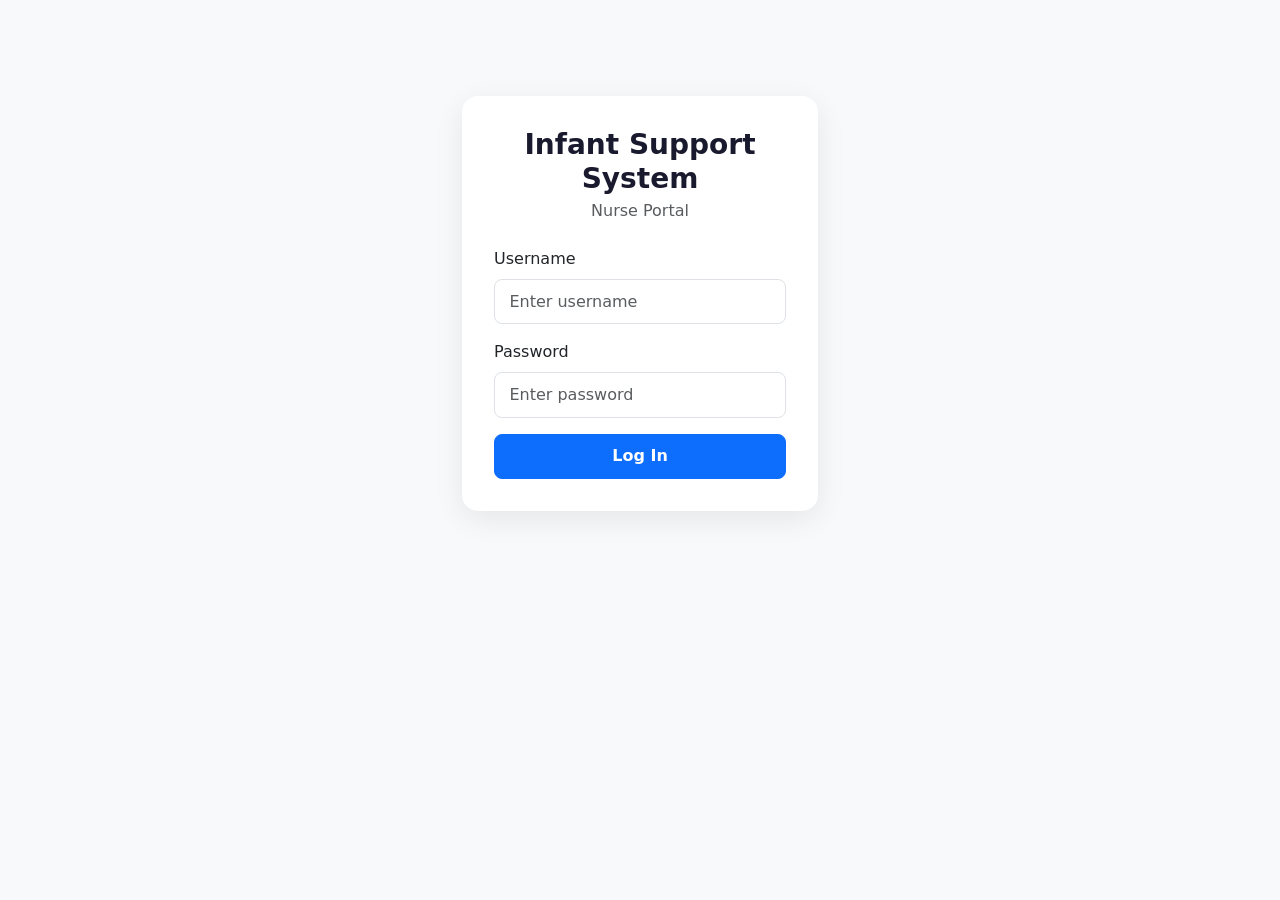
<file: web_app/front-end/index.html>
<!DOCTYPE html>
<html lang="en">
<head>
    <meta charset="UTF-8">
    <meta name="viewport" content="width=device-width, initial-scale=1.0">
    <title>Infant Support System - Login</title>
    <link href="https://cdn.jsdelivr.net/npm/bootstrap@5.3.3/dist/css/bootstrap.min.css" rel="stylesheet">
    <link href="https://cdn.jsdelivr.net/npm/bootstrap-icons@1.11.3/font/bootstrap-icons.css" rel="stylesheet">
    <link rel="stylesheet" href="css/style.css">
</head>
<body class="bg-light">
    <div class="container">
        <div class="row justify-content-center mt-5">
            <div class="col-md-5 col-lg-4">
                <div class="card shadow-sm mt-5">
                    <div class="card-body p-4">
                        <h3 class="text-center mb-1">Infant Support System</h3>
                        <p class="text-center text-muted mb-4">Nurse Portal</p>

                        <div id="loginError" class="alert alert-danger d-none"></div>

                        <div class="mb-3">
                            <label for="username" class="form-label">Username</label>
                            <input type="text" class="form-control" id="username" placeholder="Enter username">
                        </div>
                        <div class="mb-3">
                            <label for="password" class="form-label">Password</label>
                            <input type="password" class="form-control" id="password" placeholder="Enter password">
                        </div>
                        <button class="btn btn-primary w-100" id="loginBtn" onclick="handleLogin()">Log In</button>
                    </div>
                </div>
            </div>
        </div>
    </div>

    <script src="js/api.js"></script>
    <script>
        // If already logged in, go to dashboard
        async function checkExisting() {
            const session = await API.checkSession();
            if (session.loggedIn) {
                window.location.href = "/dashboard";
            }
        }
        checkExisting();

        async function handleLogin() {
            const username = document.getElementById("username").value.trim();
            const password = document.getElementById("password").value;
            const errorDiv = document.getElementById("loginError");

            if (!username || !password) {
                errorDiv.textContent = "Please enter both username and password.";
                errorDiv.classList.remove("d-none");
                return;
            }

            const result = await API.login(username, password);

            if (result.success) {
                window.location.href = "/dashboard";
            } else {
                errorDiv.textContent = result.message || "Invalid username or password.";
                errorDiv.classList.remove("d-none");
            }
        }

        // Allow Enter key to submit
        document.getElementById("password").addEventListener("keyup", function(e) {
            if (e.key === "Enter") handleLogin();
        });
    </script>
</body>
</html>
</file>
<file: web_app/front-end/css/style.css>
/* ============================================
   INFANT SUPPORT SYSTEM - Theme
   ============================================ */

body {
    font-family: 'Segoe UI', system-ui, -apple-system, sans-serif;
    background-color: #f0f2f5;
}

/* --- Navbar --- */
.navbar {
    background: linear-gradient(135deg, #1a1a2e 0%, #16213e 100%) !important;
    box-shadow: 0 2px 8px rgba(0, 0, 0, 0.15);
    padding: 0.6rem 1rem;
}

.navbar-brand {
    font-weight: 700;
    letter-spacing: 0.5px;
}

/* --- Cards --- */
.card {
    border: none;
    border-radius: 12px;
    box-shadow: 0 2px 12px rgba(0, 0, 0, 0.06);
    transition: transform 0.15s ease, box-shadow 0.15s ease;
}

.card:hover {
    transform: translateY(-2px);
    box-shadow: 0 4px 16px rgba(0, 0, 0, 0.1);
}

/* --- State Display --- */
.state-display {
    font-size: 2.5rem;
    font-weight: 700;
    text-align: center;
    padding: 2rem 1.5rem;
    border-radius: 16px;
    margin-bottom: 1rem;
    letter-spacing: 1px;
    box-shadow: 0 4px 15px rgba(0, 0, 0, 0.08);
}

.state-sleeping {
    background: linear-gradient(135deg, #cfe2ff 0%, #a8c7fa 100%);
    color: #0a4da0;
}

.state-awake {
    background: linear-gradient(135deg, #d1e7dd 0%, #a3d9b1 100%);
    color: #0f5132;
}

.state-crying {
    background: linear-gradient(135deg, #f8d7da 0%, #f1a9b0 100%);
    color: #842029;
    animation: pulseAlert 2s ease-in-out infinite;
}

.state-absent {
    background: linear-gradient(135deg, #f8d7da 0%, #e6808a 100%);
    color: #58151c;
    animation: pulseAlert 1.5s ease-in-out infinite;
}

.state-unknown {
    background: linear-gradient(135deg, #e2e3e5 0%, #c4c6c8 100%);
    color: #41464b;
}

@keyframes pulseAlert {
    0%, 100% { box-shadow: 0 4px 15px rgba(220, 53, 69, 0.15); }
    50% { box-shadow: 0 4px 25px rgba(220, 53, 69, 0.35); }
}

/* --- Alert Banner --- */
.alert-banner {
    border-radius: 12px;
    padding: 1rem 1.25rem;
    margin-bottom: 1rem;
    box-shadow: 0 2px 10px rgba(0, 0, 0, 0.08);
}

.alert-high {
    background: linear-gradient(135deg, #f8d7da 0%, #f1aeb5 100%);
    border: 2px solid #dc3545;
    color: #842029;
}

.alert-low {
    background: linear-gradient(135deg, #fff3cd 0%, #ffe69c 100%);
    border: 2px solid #ffc107;
    color: #664d03;
}

/* --- Connection Status --- */
.status-dot {
    display: inline-block;
    width: 10px;
    height: 10px;
    border-radius: 50%;
    margin-right: 6px;
}

.status-dot.online {
    background-color: #198754;
    box-shadow: 0 0 6px rgba(25, 135, 84, 0.6);
    animation: glow 2s ease-in-out infinite;
}

.status-dot.offline {
    background-color: #dc3545;
    box-shadow: 0 0 6px rgba(220, 53, 69, 0.6);
}

@keyframes glow {
    0%, 100% { box-shadow: 0 0 4px rgba(25, 135, 84, 0.4); }
    50% { box-shadow: 0 0 10px rgba(25, 135, 84, 0.8); }
}

/* --- Summary Cards --- */
.summary-card {
    text-align: center;
    padding: 1rem;
}

.summary-card .value {
    font-size: 2.2rem;
    font-weight: 700;
    color: #1a1a2e;
}

.summary-card .label {
    font-size: 0.8rem;
    color: #6c757d;
    text-transform: uppercase;
    letter-spacing: 0.5px;
    margin-top: 0.25rem;
}

/* --- Sensor Cards --- */
.sensor-value {
    font-size: 1.6rem;
    font-weight: 600;
    color: #1a1a2e;
}

.card .text-muted.small {
    text-transform: uppercase;
    font-size: 0.7rem;
    letter-spacing: 0.5px;
    margin-bottom: 0.5rem;
}

/* --- State Timeline --- */
.state-timeline {
    display: flex;
    height: 32px;
    border-radius: 8px;
    overflow: hidden;
    margin-bottom: 0.5rem;
    box-shadow: inset 0 1px 3px rgba(0, 0, 0, 0.1);
}

.state-timeline .segment {
    height: 100%;
    transition: opacity 0.2s;
}

.state-timeline .segment:hover {
    opacity: 0.8;
}

/* --- Tables --- */
.table {
    border-radius: 8px;
    overflow: hidden;
}

.table thead th {
    font-size: 0.8rem;
    text-transform: uppercase;
    letter-spacing: 0.5px;
    padding: 0.75rem 1rem;
}

.table tbody td {
    padding: 0.75rem 1rem;
    vertical-align: middle;
}

.table-hover tbody tr:hover {
    background-color: rgba(13, 110, 253, 0.04);
}

/* --- Checkout Banner --- */
.checkout-banner {
    background: linear-gradient(135deg, #cff4fc 0%, #9eeaf9 100%);
    border: 2px solid #0dcaf0;
    color: #055160;
    border-radius: 12px;
    padding: 1.25rem;
    margin-bottom: 1rem;
    text-align: center;
    box-shadow: 0 2px 10px rgba(0, 0, 0, 0.06);
}

/* --- Buttons --- */
.btn-outline-primary {
    border-radius: 8px;
}

.btn-outline-info {
    border-radius: 8px;
}

.btn-group .btn {
    border-radius: 8px !important;
    margin: 0 2px;
}

/* --- Login Card --- */
.card.shadow-sm {
    border: none;
    border-radius: 16px;
    box-shadow: 0 8px 30px rgba(0, 0, 0, 0.08) !important;
}

.card.shadow-sm .card-body {
    padding: 2rem !important;
}

.card.shadow-sm h3 {
    font-weight: 700;
    color: #1a1a2e;
}

.card.shadow-sm .form-control {
    border-radius: 8px;
    padding: 0.6rem 0.9rem;
}

.card.shadow-sm .btn-primary {
    border-radius: 8px;
    padding: 0.6rem;
    font-weight: 600;
}

/* --- Badge styling --- */
.badge {
    font-weight: 500;
    padding: 0.4em 0.7em;
    border-radius: 6px;
}

.action-badge {
    text-transform: capitalize;
}

/* --- Pending check-in card --- */
#pendingCheckin .card-body {
    background: linear-gradient(135deg, #fff3cd 0%, #ffe69c 100%);
    border-radius: 12px;
}

/* --- Modal --- */
.modal-content {
    border: none;
    border-radius: 16px;
    box-shadow: 0 10px 40px rgba(0, 0, 0, 0.15);
}

.modal-header {
    border-bottom: 1px solid #f0f0f0;
}

.modal-footer {
    border-top: 1px solid #f0f0f0;
}

/* --- Charts --- */
canvas {
    max-height: 250px;
}

/* --- Time range buttons --- */
.btn-group .btn.active {
    font-weight: 600;
}

/* --- Responsive --- */
@media (max-width: 768px) {
    .state-display {
        font-size: 1.8rem;
        padding: 1.25rem;
    }

    .summary-card .value {
        font-size: 1.5rem;
    }

    .sensor-value {
        font-size: 1.2rem;
    }

    .table {
        font-size: 0.85rem;
    }
}
</file>
